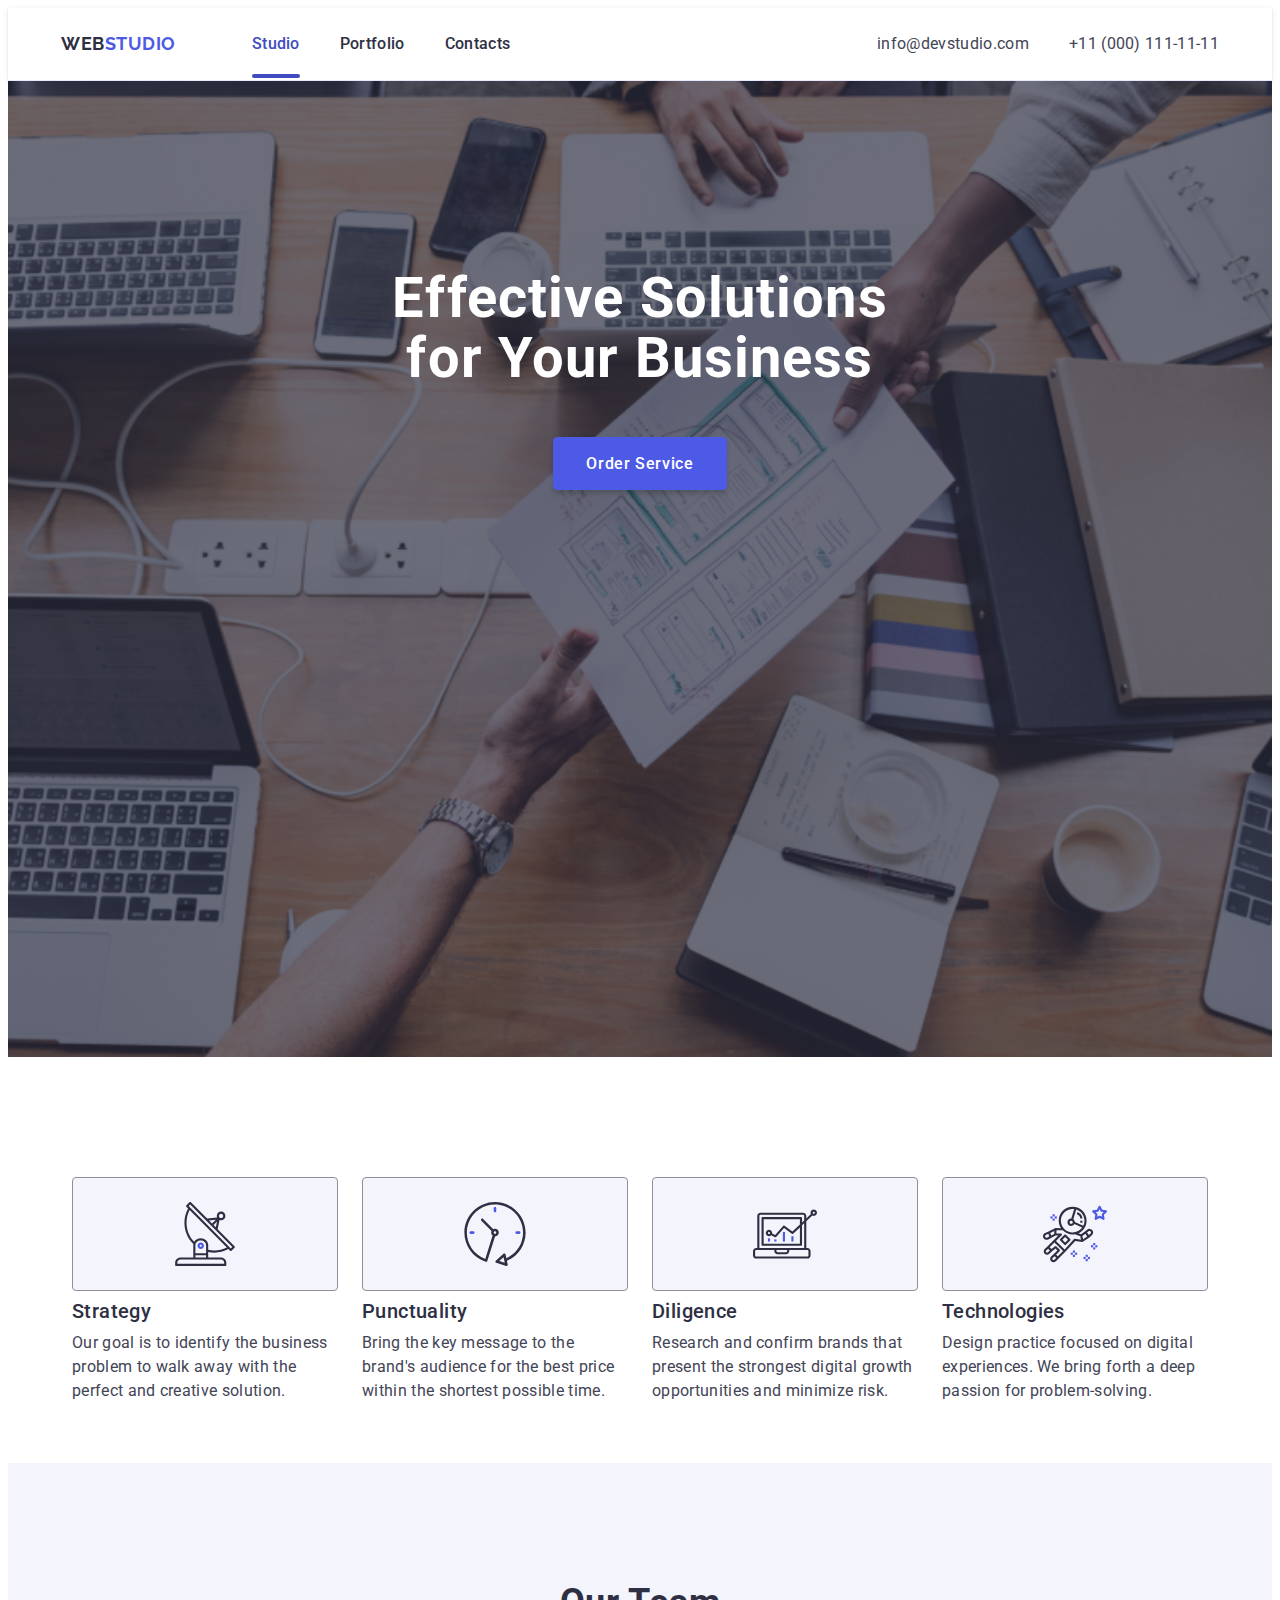
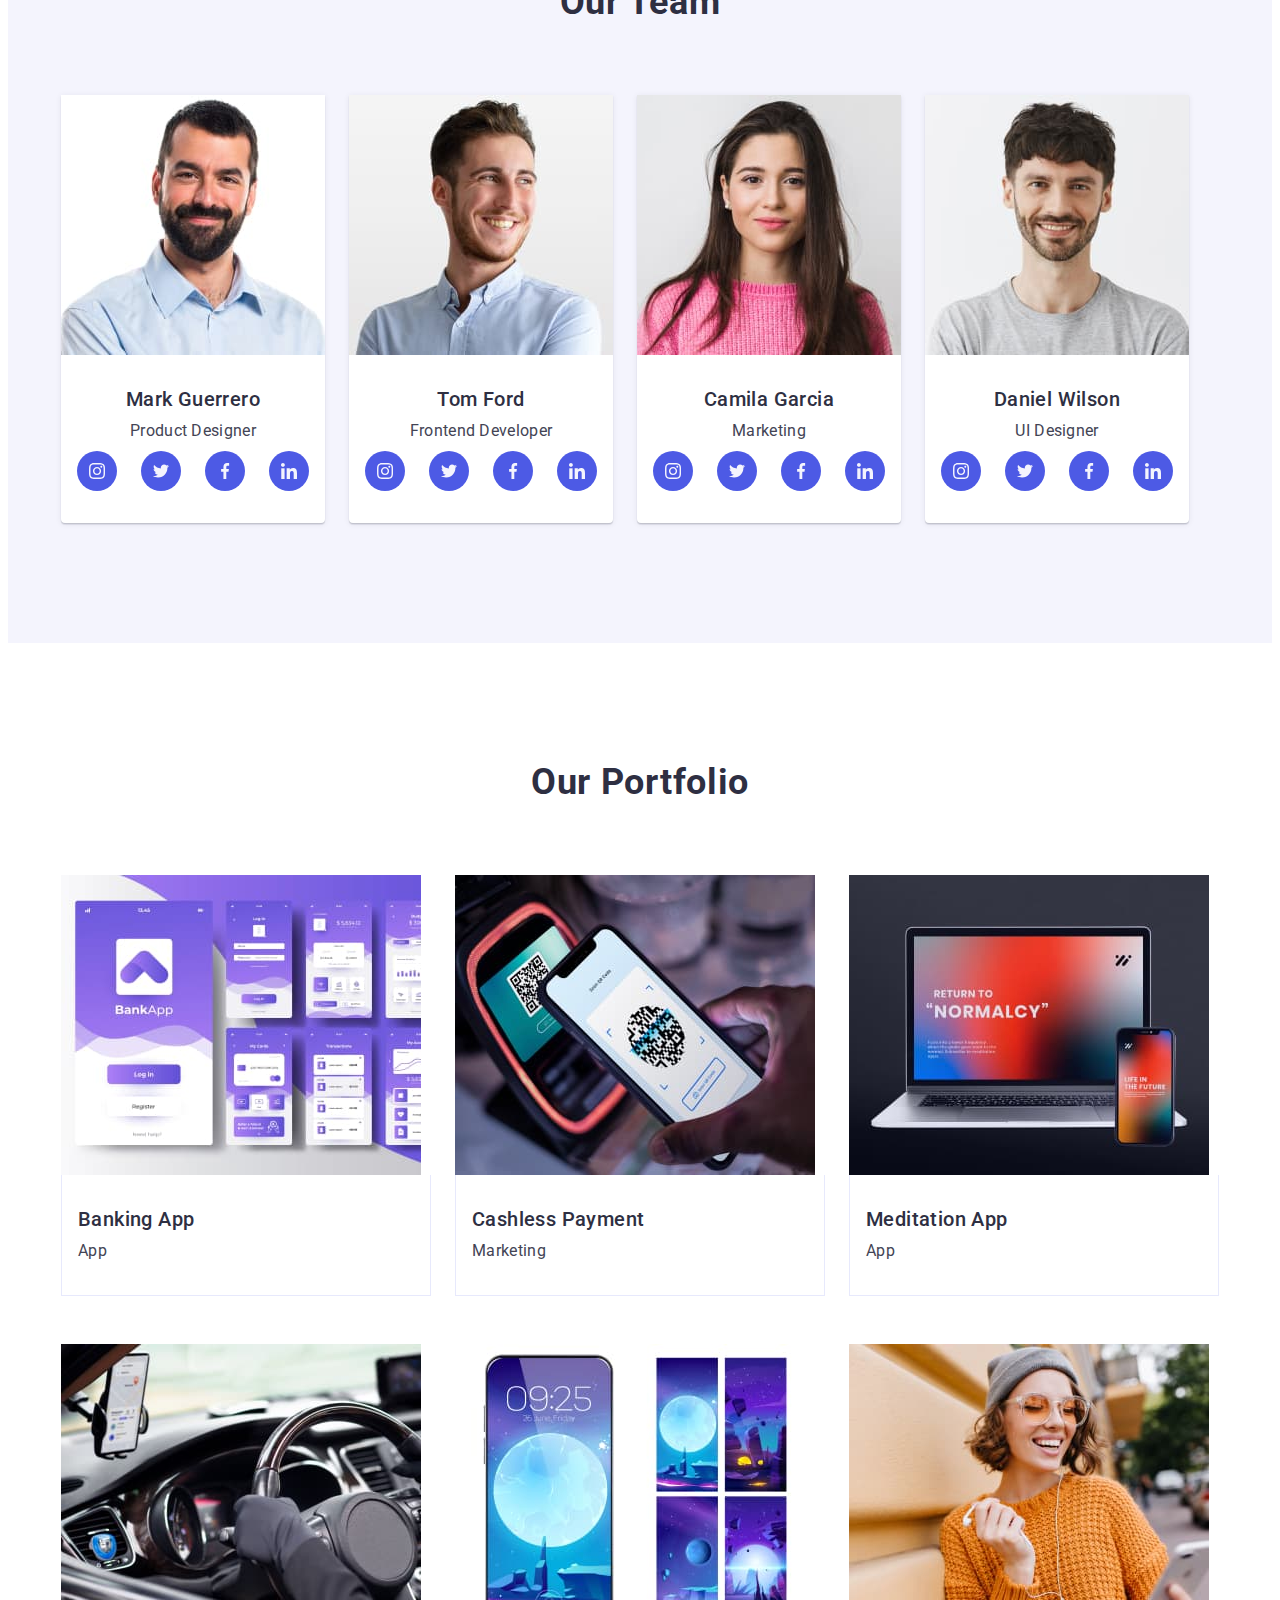
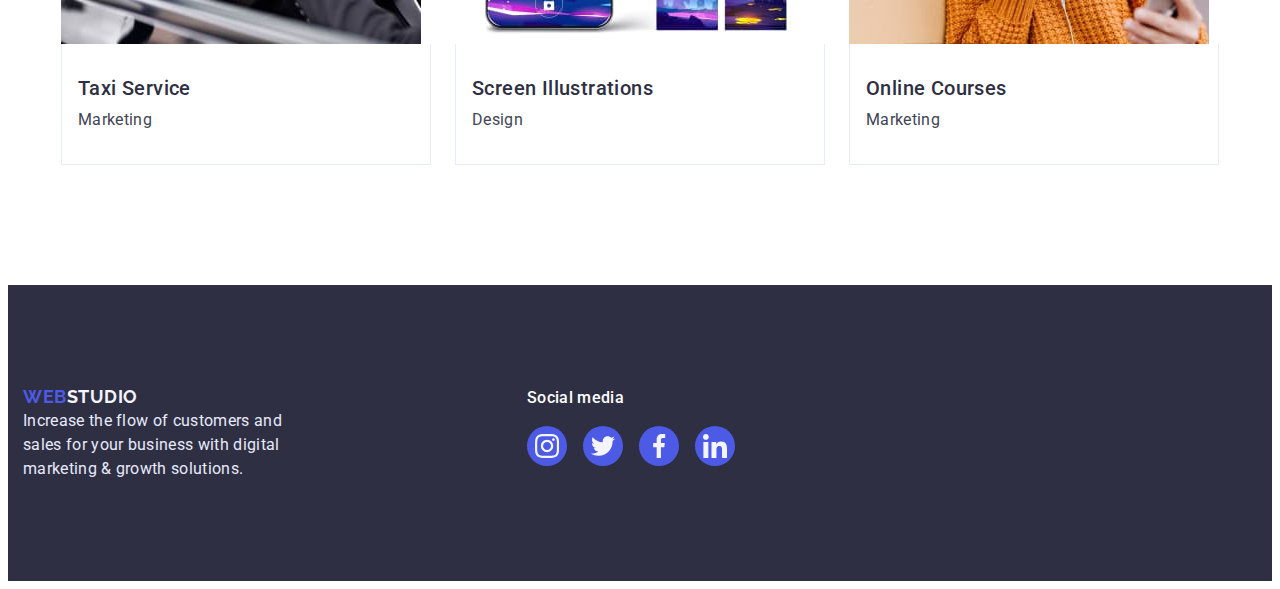
<file: index.html>
<!-- @format -->

<!DOCTYPE html>
<html lang="en">
  <head>
    <meta charset="UTF-8" />
    <meta http-equiv="X-UA-Compatible" content="IE=edge" />
    <meta name="viewport" content="width=<device-width>, initial-scale=1.0" />
    <link rel="stylesheet" href="https://cdnjs.cloudflare.com/ajax/libs/modern-normalize/2.0.0/modern-normalize.min.css" integrity="sha512-4xo8blKMVCiXpTaLzQSLSw3KFOVPWhm/TRtuPVc4WG6kUgjH6J03IBuG7JZPkcWMxJ5huwaBpOpnwYElP/m6wg==" crossorigin="anonymous" referrerpolicy="no-referrer" />
    <link rel="stylesheet" href="./css/styles.css" />
    <title>WEBSTUDIO</title>
    <link rel="preconnect" href="https://fonts.googleapis.com" />
    <link rel="preconnect" href="https://fonts.gstatic.com" crossorigin />
    <link
      href="https://fonts.googleapis.com/css2?family=Raleway:wght@700;&family=Roboto:wght@400;500;700;&display=swap"
      rel="stylesheet"
    />
  </head>
  <body>

    <!-- header -->
    <header class="header">
      <div class="container header-container">
        <!--header list -->
        <nav class="header-navigation">
          <a class="logo link" href="./index.html">Web<span class="logo-web">Studio</span></a>
          <ul class="header-list list">
            <li class="header-list-point">
              <a class="header-link link current" href="./index.html">Studio</a>
            </li>
            <li class="header-list-point">
              <a class="header-link link" href="#portfolio">Portfolio</a>
            </li>
            <li class="header-list-point">
              <a class="header-link link" href="">Contacts</a></li>
          </ul>
        </nav>
      <address class="header-adress">
        <ul class="header-address-list">
          <li><a class="header-contact-link link" href="mailto:info@devstudio.com">info@devstudio.com</a>
          </li>
          <li>
            <a class="header-contact-link link" href="tel:+110001111111"> +11 (000) 111-11-11 </a>
          </li>
        </ul>
      </address>
      </div>
    </header>

    <!-- main -->
    <main>
      <!--section title-->
      <section class="main-title">
        <div class="container">
          <h1 class="main-title-text">Effective Solutions for Your Business</h1>
          <button class="main-btn" type="button">Order Service</button>
        </div>
      </section>

      <!--section features-->
      <section class="features">
        <div class="container">
          <h2 class="visually-hidden">Features</h2>
          <ul class="features-list list">
            <li  class="features-list-point">
              <div class="feature-block">
                <svg class="feature-icon" width="64" height="64">
                  <use href="./images/icons.svg#icon-antenna"></use>
                </svg>
              </div>
              <h3 class="features-title">Strategy</h3>
              <p class="features-text">
                Our goal is to identify the business problem to walk away with
                the perfect and creative solution.
              </p>
            </li>
            <li  class="features-list-point">
              <div class="feature-block">
                <svg class="feature-icon" width="64" height="64">
                  <use href="./images/icons.svg#icon-clock"></use>
                </svg>
              </div>
              <h3 class="features-title">Punctuality</h3>
              <p class="features-text">
                Bring the key message to the brand's audience for the best price
                within the shortest possible time.
              </p>
            </li>
            <li  class="features-list-point">
              <div class="feature-block">
                <svg class="feature-icon" width="64" height="64">
                  <use href="./images/icons.svg#icon-diagram"></use>
                </svg>
              </div>
              <h3 class="features-title">Diligence</h3>
              <p class="features-text">
                Research and confirm brands that present the strongest digital
                growth opportunities and minimize risk.
              </p>
            </li>
            <li  class="features-list-point">
              <div class="feature-block">
                <svg class="feature-icon" width="64" height="64">
                  <use href="./images/icons.svg#icon-astronaut"></use>
                </svg>
              </div>
              <h3 class="features-title">Technologies</h3>
              <p class="features-text">
                Design practice focused on digital experiences. We bring forth a
                deep passion for problem-solving.
              </p>
            </li>
          </ul>
        </div>
      </section>

      <!--section team-->
      <section class="team">
        <div class="container">
          <h2 class="team-main-title">Our Team</h2>
          <ul class="team-list list">
            <li class="team-block">
              <img
                class="team-foto"
                src="./images/ourteam/markguerrero.jpg"
                alt="Mark Guerrero"
                width="264"
              />
              <div class="team-item">
                <h3 class="team-titel">Mark Guerrero</h3>
                <p class="team-text">Product Designer</p>
                <ul class="soc-list list">
                  <li class="soc-item ">
                    <a href="" class="soc-link link">
                      <svg class="soc-icon" width="16" height="16">
                        <use href="./images/icons.svg#icon-instagram"></use>
                      </svg>
                    </a>
                  </li>
                  <li class="soc-item ">
                    <a href="" class="soc-link link">
                      <svg class="soc-icon" width="16" height="16">
                        <use href="./images/icons.svg#icon-twitter"></use>
                      </svg>
                    </a>
                  </li>
                  <li class="soc-item ">
                    <a href="" class="soc-link link">
                      <svg class="soc-icon" width="16" height="16">
                        <use href="./images/icons.svg#icon-facebook"></use>
                      </svg>
                    </a>
                  </li>
                  <li class="soc-item ">
                    <a href="" class="soc-link link">
                      <svg class="soc-icon" width="16" height="16">
                        <use href="./images/icons.svg#icon-linkedin"></use>
                      </svg>
                    </a>
                  </li>
                </ul>
              </div>
            </li>
            <li class="team-block">
              <img
                class="team-foto"
                src="./images/ourteam/tomford.jpg"
                alt="Tom Ford"
                width="264"
              />
              <div class="team-item">
                <h3 class="team-titel">Tom Ford</h3>
                <p class="team-text">Frontend Developer</p>
                <ul class="soc-list list">
                  <li class="soc-item transition">
                    <a href="" class="soc-link link">
                      <svg class="soc-icon" width="16" height="16">
                        <use href="./images/icons.svg#icon-instagram"></use>
                      </svg>
                    </a>
                  </li>
                  <li class="soc-item transition">
                    <a href="" class="soc-link link">
                      <svg class="soc-icon" width="16" height="16">
                        <use href="./images/icons.svg#icon-twitter"></use>
                      </svg>
                    </a>
                  </li>
                  <li class="soc-item transition">
                    <a href="" class="soc-link link">
                      <svg class="soc-icon" width="16" height="16">
                        <use href="./images/icons.svg#icon-facebook"></use>
                      </svg>
                    </a>
                  </li>
                  <li class="soc-item transition">
                    <a href="" class="soc-link link">
                      <svg class="soc-icon" width="16" height="16">
                        <use href="./images/icons.svg#icon-linkedin"></use>
                      </svg>
                    </a>
                  </li>
                </ul>
              </div>
            </li>
            <li class="team-block">
              <img
                class="team-foto"
                src="./images/ourteam/camilagarcia.jpg"
                alt="Camila Garcia"
                width="264"
              />
              <div class="team-item">
                <h3 class="team-titel">Camila Garcia</h3>
                <p class="team-text">Marketing</p>
                <ul class="soc-list list">
                  <li class="soc-item transition">
                    <a href="" class="soc-link link">
                      <svg class="soc-icon" width="16" height="16">
                        <use href="./images/icons.svg#icon-instagram"></use>
                      </svg>
                    </a>
                  </li>
                  <li class="soc-item transition">
                    <a href="" class="soc-link link">
                      <svg class="soc-icon" width="16" height="16">
                        <use href="./images/icons.svg#icon-twitter"></use>
                      </svg>
                    </a>
                  </li>
                  <li class="soc-item transition">
                    <a href="" class="soc-link link">
                      <svg class="soc-icon" width="16" height="16">
                        <use href="./images/icons.svg#icon-facebook"></use>
                      </svg>
                    </a>
                  </li>
                  <li class="soc-item transition">
                    <a href="" class="soc-link link">
                      <svg class="soc-icon" width="16" height="16">
                        <use href="./images/icons.svg#icon-linkedin"></use>
                      </svg>
                    </a>
                  </li>
                </ul>
              </div>
            </li>
            <li class="team-block">
              <img
                class="team-foto"
                src="./images/ourteam/danielwilson.jpg"
                alt="Daniel Wilson"
                width="264"
              />
              <div class="team-item">
                <h3 class="team-titel">Daniel Wilson</h3>
                <p class="team-text">UI Designer</p>
                <ul class="soc-list list">
                  <li class="soc-item transition">
                    <a href="" class="soc-link link">
                      <svg class="soc-icon" width="16" height="16">
                        <use href="./images/icons.svg#icon-instagram"></use>
                      </svg>
                    </a>
                  </li>
                  <li class="soc-item transition">
                    <a href="" class="soc-link link">
                      <svg class="soc-icon" width="16" height="16">
                        <use href="./images/icons.svg#icon-twitter"></use>
                      </svg>
                    </a>
                  </li>
                  <li class="soc-item transition">
                    <a href="" class="soc-link link">
                      <svg class="soc-icon" width="16" height="16">
                        <use href="./images/icons.svg#icon-facebook"></use>
                      </svg>
                    </a>
                  </li>
                  <li class="soc-item transition">
                    <a href="" class="soc-link link">
                      <svg class="soc-icon" width="16" height="16">
                        <use href="./images/icons.svg#icon-linkedin"></use>
                      </svg>
                    </a>
                  </li>
                </ul>
              </div>
            </li>
          </ul>
        </div>
      </section>

      <!-- section portfolio -->
      <section class="portfolio" id="portfolio">
        <div class="container">
          <h2 class="portfolio-main-title">Our Portfolio</h2>
          <ul class="portfolio-list">
            <li class="portfolio-list-point">
              <div class="portfolio-img-container">
                <img
                  class="portfolio-foto"
                  src="./images/portfolio/bankingapp.jpg"
                  alt="Bankingapp"
                  width="360"
                >
                <p class="portfolio-img-container-text">14 Stylish and User-Friendly App Design Concepts · Task Manager App · Calorie Tracker App · Exotic Fruit Ecommerce App · Cloud Storage App</p>
              </div>
              <div class="portfolio-container">             
                <h3 class="portfolio-titel">Banking App</h3>
                <p class="portfolio-text">App</p>
              </div>
            </li>
            <li class="portfolio-list-point">
              <div class="portfolio-img-container">
              <img
                class="portfolio-foto"
                src="./images/portfolio/cashlesspayment.jpg"
                alt="Cashlesspayment"
                width="360"
              >
                <p class="portfolio-img-container-text">14 Stylish and User-Friendly App Design Concepts · Task Manager App · Calorie Tracker App · Exotic Fruit Ecommerce App · Cloud Storage App</p>
              </div>
              <div class="portfolio-container">
                <h3 class="portfolio-titel">Cashless Payment</h3>
                <p class="portfolio-text">Marketing</p>
              </div>
            </li>
            <li class="portfolio-list-point">
              <div class="portfolio-img-container">
              <img
                class="portfolio-foto"
                src="./images/portfolio/meditaionapp.jpg"
                alt="Meditaionapp"
                width="360"
              >
                <p class="portfolio-img-container-text">14 Stylish and User-Friendly App Design Concepts · Task Manager App · Calorie Tracker App · Exotic Fruit Ecommerce App · Cloud Storage App</p>
              </div>
              <div class="portfolio-container">
                <h3 class="portfolio-titel">Meditation App</h3>
                <p class="portfolio-text">App</p>
              </div>
            </li>
            <li class="portfolio-list-point">
              <div class="portfolio-img-container">
              <img
                class="portfolio-foto"
                src="./images/portfolio/taxiservice.jpg"
                alt="Taxiservice"
                width="360"
              >
                <p class="portfolio-img-container-text">14 Stylish and User-Friendly App Design Concepts · Task Manager App · Calorie Tracker App · Exotic Fruit Ecommerce App · Cloud Storage App</p>
              </div>
              <div class="portfolio-container">
                <h3 class="portfolio-titel">Taxi Service</h3>
                <p class="portfolio-text">Marketing</p>
              </div>
            </li>
            <li class="portfolio-list-point">
              <div class="portfolio-img-container">
              <img
                class="portfolio-foto"
                src="./images/portfolio/screenillustrations.jpg"
                alt="Screenillustrations"
                width="360"
              >
                <p class="portfolio-img-container-text">14 Stylish and User-Friendly App Design Concepts · Task Manager App · Calorie Tracker App · Exotic Fruit Ecommerce App · Cloud Storage App</p>
              </div>
              <div class="portfolio-container">
                <h3 class="portfolio-titel">Screen Illustrations</h3>
                <p class="portfolio-text">Design</p>
              </div>
            </li>
            <li class="portfolio-list-point">
              <div class="portfolio-img-container">
              <img
                class="portfolio-foto"
                src="./images/portfolio/onlinecourses.jpg"
                alt="Onlinecourses"
                width="360"
              >
                <p class="portfolio-img-container-text">14 Stylish and User-Friendly App Design Concepts · Task Manager App · Calorie Tracker App · Exotic Fruit Ecommerce App · Cloud Storage App</p>
              </div>
              <div class="portfolio-container">
                <h3 class="portfolio-titel">Online Courses</h3>
                <p class="portfolio-text">Marketing</p>
              </div> 
            </li>
          </ul>
        </div>
      </section>
    </main>

    <!-- footer-->
    <footer class="footer">
      <div class="container footer-container-list">
        <div class="footer-container-logo">
         <a class="footer-logo link" href="./index.html"> Web<span class="logo-web-footer">Studio</span> </a>
          <p class="footer-text">
            Increase the flow of customers and sales for your business with
            digital marketing & growth solutions.
          </p>
        </div>
        <div class="footer-container-social">
          <p class="footer-soc-text">Social media</p>
          <ul class="footer-soc-list list">
            <li class="soc-item ">
              <a href="" class="footer-soc-link link">
                <svg class="soc-icon" width="24" height="24">
                  <use href="./images/icons.svg#icon-instagram"></use>
                </svg>
              </a>
            </li>
            <li class="soc-item ">
              <a href="" class="footer-soc-link link">
                <svg class="soc-icon" width="24" height="24">
                  <use href="./images/icons.svg#icon-twitter"></use>
                </svg>
              </a>
            </li>
            <li class="soc-item ">
              <a href="" class="footer-soc-link link">
                <svg class="soc-icon" width="24" height="24">
                  <use href="./images/icons.svg#icon-facebook"></use>
                </svg>
              </a>
            </li>
            <li class="soc-item ">
              <a href="" class="footer-soc-link link">
                <svg class="soc-icon" width="24" height="24">
                  <use href="./images/icons.svg#icon-linkedin"></use>
                </svg>
              </a>
            </li>
          </ul>
        </div>
      </div>
    </footer>
  </body>
</html>
</file>
<file: css/styles.css>
/** @format */

:root {
  --primary-brand-color: #4d5ae5;
  --dark-color: #2e2f42;
  --success-color: #31d0aa;
  --text-color: #434455;
  --subtle-text-color: #8e8f99;
  --accent-color: #e7e9fc;
  --light-color: #f4f4fd;
  --white-color: #ffffff;
  --pressed-state-color: #404bbf;
  --bg-gradient: linear-gradient(rgba(46, 47, 66, 0.7), rgba(46, 47, 66, 0.7));
  --footer-icon-gradient: linear-gradient(
    90deg,
    rgba(255, 255, 255, 0.1) 50%,
    rgba(255, 255, 255, 0.1) 100%
  );
}

/*
* {
  margin: 0;
  padding: 0;
  list-style: none;
  box-sizing: border-box;
}
*/

p,
h1,
h2,
h3,
h4,
h5,
h6 {
  margin: 0;
}

ul,
ol {
  margin: 0;
  padding-left: 0;
}

body {
  font-family: "Roboto", sans-serif;
  font-size: 16px;
  letter-spacing: 0.02em;
  color: var(--dark-color);
  background-color: var(--white-color);
}

.img {
  display: block;
  max-width: 100%;
  height: auto;
}

/*_________________________ visually-hidden _________*/

.visually-hidden {
  position: absolute;
  width: 1px;
  height: 1px;
  margin: -1px;
  border: 0;
  padding: 0;

  white-space: nowrap;
  clip-path: inset(100%);
  clip: rect(0 0 0 0);
  overflow: hidden;
}

/* _______________________ HEADER __________________________*/

.header {
  padding-top: 24px;
  padding-bottom: 24px;
  border-bottom: 1px solid var(--accent-color);
  box-shadow:0px 2px 1px rgba(46, 47, 66, 0.08), 0px 1px 1px rgba(46, 47, 66, 0.16), 0px 1px 6px rgba(46, 47, 66, 0.08); 
}

.header-container {
  display: flex;
  align-items: center;
}

.container {
  width: 1158px;
  padding-left: 15px;
  padding-right: 15px;
  margin: 0 auto;
}

.header-navigation {
  display: flex;
  align-items: center;
  margin-right: auto;
}

.header-list {
  display: flex;
  gap: 40px;
}



.logo,
.logo-web {
  font-family: "Raleway", sans-serif;
  font-weight: 700;
  font-size: 18px;
  line-height: 1.33;
  letter-spacing: 0.03em;
  text-transform: uppercase;
}

.logo {
  margin-right: 76px;
  color: #2E2F42;
}

.logo-web {
  color: #4D5AE5;
}

.list {
  list-style: none;
}

.link {
  text-decoration: none;
}

.header-link {
  font-weight: 500;
  font-size: 16px;
  line-height: 1.5;
  cursor: pointer;
  letter-spacing: 0.02em;
  padding: 24px 0 24px;
  color: #2e2f42;
  transition: color 250ms cubic-bezier(0.4, 0, 0.2, 1);

}

.current::after {
  content: '';
  width: 100%;
  position: absolute;
  left: 0;
  bottom: -1px;
  height: 4px;
  background-color: #404bbf; 
  border-radius: 2px;
}

.current {
  color: #404bbf;
  position: relative;
}

.header-link:hover,
.header-link:focus {
  color: #404bbf;
}

.header-adress {
  font-style: normal;
}

.header-address-list{
  list-style-type:none;
  display: flex;
  gap: 40px;
}

.header-contact-link {
  font-size: 16px;
  line-height: 1.5;
  letter-spacing: 0.02em;
  color: #434455;
  transition: color 250ms cubic-bezier(0.4, 0, 0.2, 1);
}

.header-contact-link:hover,
.header-contact-link:focus {
  color: #404bbf;
}

.header-mail {
  margin-right: 40px;
}

/* _______________________ MAIN __________________________*/
/*___________title______________*/
.main-title {
  padding-top: 188px;
  padding-bottom: 188px;
  background-color: var(--dark-color);
  background-image: var(--bg-gradient), url(../images/people_office_bg.jpg);
  background-repeat: no-repeat;
  background-position: center;
  background-size: cover;
  max-width: 1440px;
  height: 600px;
  margin: 0 auto;
}
/*
.main-title-items {
  text-align: center;
}
*/
.main-title-text {
  font-weight: 700;
  font-size: 56px;
  line-height: 1.07;
  text-align: center;
  letter-spacing: 0.02em;
  color: var(--white-color);
  margin: 0 auto;
  margin-bottom: 48px;
  width: 496px;
}

.main-btn {
  font-family: "Roboto";
  font-style: normal;
  font-weight: 500;
  font-size: 16px;
  line-height: calc(19 / 16);
  letter-spacing: 0.04em;
  color: var(--white-color);
  background-color: var(--primary-brand-color);
  /*width: 169px;
  height: 56px;
  */
  border: 1px solid var(--primary-brand-color);
  border-radius: 4px;
  cursor: pointer;
  box-shadow: 0px 4px 4px rgba(0, 0, 0, 0.15);
  text-align: center;
  padding-top: 16px;
  padding-bottom: 16px;
  padding-left: 32px;
  padding-right: 32px;
  display: block;
  margin: 0 auto;
  transition: background-color 250ms cubic-bezier(0.4, 0, 0.2, 1);
}

.main-btn:hover,
.main-btn:focus,
.main-btn:active {
  background-color: var(--pressed-state-color);
  border: 1px solid var(--pressed-state-color);
}

/*___________section features ______________*/

.features {
  padding-top: 120px;
  padding-bottom: 60px;
}

.features-list {
  display: flex;
  justify-content: center;
  align-items: center;
  gap: 24px;
}

.feature-block {
  width: 264px;
  height: 112px;
  background-color: var(--light-color);
  border-radius: 4px;
  margin-bottom: 8px;
  display: flex;
  justify-content: center;
  align-items: center;
  border: 1px solid #8e8f99;
}

.feature-icon {
  fill: var(--dark-color);
}

.test-icon {
  margin-top: 24px;
  margin-bottom: 100px;
}

.features-title {
  font-weight: 500;
  font-size: 20px;
  line-height: 1.2;
  letter-spacing: 0.02em;
  margin-bottom: 8px;
}

.features-text {
  line-height: 1.5;
  color: var(--text-color);
  max-width: 264px;
}

/*___________section whatwedo______________*/

.whatwedo {
  padding-top: 60px;
  padding-bottom: 120px;
}

.whatwedo-item {
  width: 360px;
  background: linear-gradient(
      0deg,
      rgba(77, 90, 229, 0.1),
      rgba(77, 90, 229, 0.1)
    ),
    url(2225.jpg);
  border: 1px solid var(--accent-color);
}

.whatwedo-list {
  display: flex;
  gap: 24px;
}

.whatwedo-titel {
  font-weight: 700;
  font-size: 36px;
  line-height: 1.11;
  text-align: center;
  letter-spacing: 0.02em;
  text-transform: capitalize;
  margin-bottom: 72px;
}
.whatwedo-foto {
  display: block;
  width: 360px;
  background-size: cover;
}

/*___________section team______________*/

.team {
  background-color: var(--light-color);
  padding-top: 120px;
  padding-bottom: 120px;
}

.team-list {
  display: flex;
  gap: 24px;
}

.team-main-title {
  font-weight: 700;
  font-size: 36px;
  line-height: 1.11;
  text-align: center;
  letter-spacing: 0.02em;
  text-transform: capitalize;
  margin-bottom: 72px;
}

.team-block {
  width: 264px;
  background: var(--white-color);
  box-shadow: 0px 1px 6px rgba(46, 47, 66, 0.08),
    0px 1px 1px rgba(46, 47, 66, 0.16), 0px 2px 1px rgba(46, 47, 66, 0.08);
  border-radius: 0px 0px 4px 4px;
}

.team-foto {
  display: block;
}

.team-item {
  padding-top: 32px;
  padding-bottom: 32px;
}

.team-titel {
  font-weight: 500;
  font-size: 20px;
  line-height: 1.2;
  text-align: center;
  letter-spacing: 0.02em;
  margin-bottom: 8px;
}

.team-text {
  line-height: 1.5;
  text-align: center;
  color: var(--text-color);
  margin-bottom: 8px;
}

.soc-list,
.footer-soc-list {
  display: flex;
  justify-content: center;
  gap: 24px;
}

.soc-item {
  width: 40px;
  height: 40px;
}

.soc-link {
  width: 100%;
  height: 100%;
  background-color: var(--primary-brand-color);
  border-radius: 50%;
  display: flex;
  justify-content: center;
  align-items: center;
  transition: background-color 250ms cubic-bezier(0.4, 0, 0.2, 1);
}

.footer-soc-link {
  width: 100%;
  height: 100%;
  background-color: #4d5ae5;
  border-radius: 50%;
  display: flex;
  justify-content: center;
  align-items: center;
  transition: background-color 250ms cubic-bezier(0.4, 0, 0.2, 1);
}

.soc-link:hover,
.soc-link:focus {
  background-color: var(--pressed-state-color);
}

.soc-icon {
  fill: var(--light-color);
}

/*___________section customers ______________*/

.customers {
  padding-top: 130px;
  padding-bottom: 120px;
}

.customers-titel {
  font-weight: 700;
  font-size: 36px;
  line-height: 1.11;
  text-align: center;
  letter-spacing: 0.02em;
  margin-bottom: 72px;
}

.customers-list {
  display: flex;
  justify-content: center;
  gap: 24px;
}

.customers-block {
  width: 168px;
  height: 88px;
  border-radius: 4px;
  display: flex;
  justify-content: center;
  align-items: center;
}

.customers-link {
  width: 100%;
  height: 100%;
  border: 1px solid currentColor;
  border-radius: 4px;
  color: var(--subtle-text-color);
  display: flex;
  justify-content: center;
  align-items: center;
}

.customers-icon {
  fill: currentColor;
}

.customers-link:hover,
.customers-link:focus {
  border-color: var(--pressed-state-color);
  color: var(--pressed-state-color);
}

/* _______________________ FOOTER __________________________*/

.footer {
  background-color: var(--dark-color);
  padding-top: 100px;
  padding-bottom: 100px;
}
.footer-container-list {
  display: flex;
  align-items: baseline;
  margin-right: 120px;
  gap: 120px;
}

.footer-container-logo {
  margin-right: 120px;
}

.footer-logo {
  font-family: "Raleway", sans-serif;
  font-weight: 700;
  font-size: 18px;
  line-height: calc(21 / 18);
  letter-spacing: 0.03em;
  text-transform: uppercase;
  color: #4D5AE5;
}

.logo-web-footer {
  font-family: "Raleway", sans-serif;
  font-weight: 700;
  font-size: 18px;
  line-height: 1.33;
  letter-spacing: 0.03em;
  text-transform: uppercase;
  color: #F4F4FD;
}

.footer-text {
  line-height: 1.5;
  color: var(--accent-color);
  max-width: 264px;
}

.footer-soc-text {
  color: var(--white-color);
  font-weight: 500;
  line-height: 1.5;
  margin-bottom: 16px;
}
.footer-soc-list {
  gap: 16px;
}

.footer-soc-link {
  background-color: #4d5ae5;
}

.footer-soc-link:hover,
.footer-soc-link:focus {
  background-color: #31d0aa;
}

/*______________________________________PORTFOLIO_______________________*/

/*___________section buttons______________*/

.btn-list {
  display: flex;
  justify-content: center;
  gap: 24px;
  margin-bottom: 72px;
}

.portfolio-btn {
  font-family: "Roboto", sans-serif;
  font-style: normal;
  font-weight: 500;
  font-size: 16px;
  line-height: 1.5;
  text-align: center;
  letter-spacing: 0.04em;
  color: var(--primary-brand-color);
  background-color: var(--light-color);
  border: 1px solid var(--accent-color);
  border-radius: 4px;
  cursor: pointer;
  padding-top: 12px;
  padding-bottom: 12px;
  padding-left: 24px;
  padding-right: 24px;
}

.portfolio-btn:hover,
.portfolio-btn:focus,
.portfolio-btn:active {
  background-color: var(--pressed-state-color);
  color: var(--white-color);
  border: 1px solid var(--pressed-state-color);
  box-shadow: 0px 3px 1px rgba(0, 0, 0, 0.1), 0px 2px 1px rgba(0, 0, 0, 0.08),
    0px 2px 2px rgba(0, 0, 0, 0.12);
}

/*___________ section portfolio ______________*/
.portfolio {
  padding: 120px 0 120px 0;
}

.portfolio-main-title{
  font-weight: 700;
  font-size: 36px;
  line-height: 1.11;
  text-align: center;
  letter-spacing: 0.02em;
  text-transform: capitalize;
  margin-bottom: 72px;
}

.portfolio-list {
  display: flex;
  flex-wrap: wrap;
  column-gap: 24px;
  row-gap: 48px;
}

.portfolio-list-point {
  width: calc((100% - 48px) / 3);
  transition: box-shadow 250ms cubic-bezier(0.4, 0, 0.2, 1); 
  list-style-type: none;
}

.portfolio-list-point:hover {
  box-shadow: 0px 1px 6px rgba(46, 47, 66, 0.08), 0px 1px 1px rgba(46, 47, 66, 0.16), 0px 2px 1px rgba(46, 47, 66, 0.08);
}

.portfolio-list-point:hover .portfolio-img-container p  {
    transform: translateY(0%);
}

.portfolio-container {
  padding: 32px 16px;
  border: 1px solid #e7e9fc;
  border-top: none;
}

.portfolio-foto {
  display: block;
}

.portfolio-item {
  border: 1px solid var(--accent-color);
  padding-top: 32px;
  padding-bottom: 32px;
  padding-left: 16px;
  padding-right: 16px;
  border-top: 0;
}

.portfolio-titel {
  font-weight: 500;
  font-size: 20px;
  line-height: 1.2;
  letter-spacing: 0.02em;
  margin-bottom: 8px;
}

.portfolio-text {
  line-height: 1.5;
  color: var(--text-color);
} 

.portfolio-text:hover {
transform: translateY(0%);
}

.portfolio-img-container {
  position: relative; 
  overflow: hidden; 
}

.portfolio-img-container-text{
  position: absolute;
  top: 0;
  font-size: 16px; 
  line-height: 1.5;
  letter-spacing: 0.02em;
  color: #f4f4fd;
  padding: 40px 32px;
  background-color: #4d5ae5;
  height: 100%; 
  width: 100%;
  transform: translateY(100%);
  transition: transform 250ms cubic-bezier(0.4, 0, 0.2, 1);

}


/*_________________________ visually-hidden _________*/

.visually-hidden {
  position: absolute;
  width: 1px;
  height: 1px;
  margin: -1px;
  border: 0;
  padding: 0;

  white-space: nowrap;
  clip-path: inset(100%);
  clip: rect(0 0 0 0);
  overflow: hidden;
}
</file>
